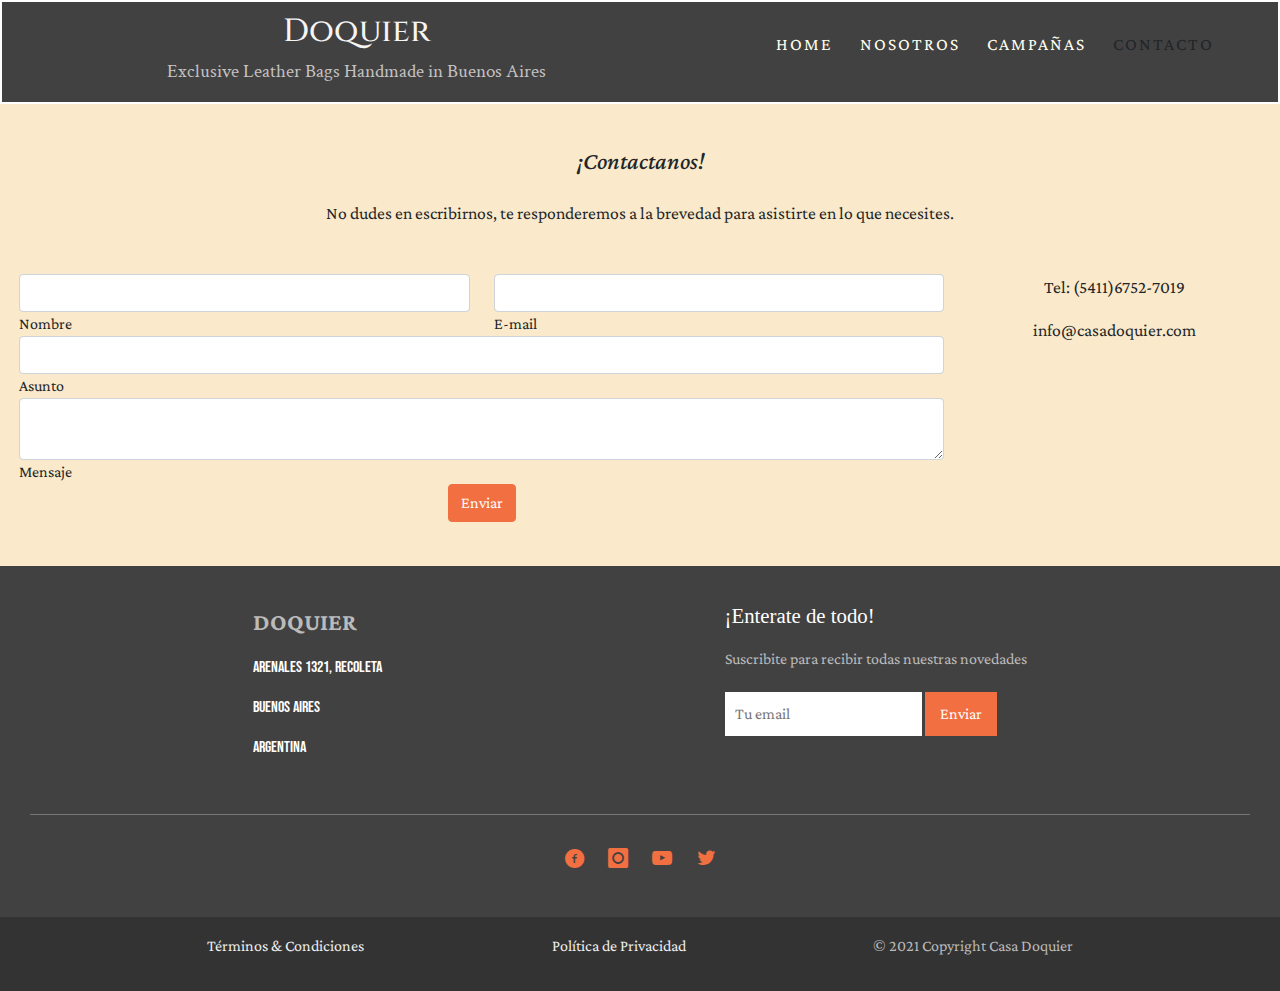
<file: pages/contacto.html>
<!DOCTYPE html>
<html lang="es">
<head>
    <meta charset="UTF-8">
    <meta http-equiv="X-UA-Compatible" content="IE=edge">
    <meta name="viewport" content="width=device-width, initial-scale=1.0">
    <title>Contacto</title>
    <link rel="stylesheet" href="../ext/css/bootstrap.min.css">
    <link rel="stylesheet" href="../css/style.css">
    <link rel="stylesheet" href="../css/stylecontacto.css">
    <link rel="preconnect" href="https://fonts.googleapis.com">
    <link rel="preconnect" href="https://fonts.gstatic.com" crossorigin>
    <link href="https://fonts.googleapis.com/css2?family=Cinzel&display=swap" rel="stylesheet">
    <link href="https://fonts.googleapis.com/css2?family=Crimson+Text:ital@1&display=swap" rel="stylesheet">
    <link href="https://fonts.googleapis.com/css2?family=Crimson+Pro:wght@200&display=swap" rel="stylesheet">
    <link href="https://fonts.googleapis.com/css2?family=Bebas+Neue&family=Crimson+Pro:ital@1&family=Crimson+Text&display=swap" rel="stylesheet">
    <link rel= "stylesheet" href="../img/icons/css/fontello.css">
</head>

<body>
   
    <div class="padreflexbox">

        <header class="headercabecera">

            <div  class="menu">

                <div class="logo">
                    <h1>Doquier</h1>
                    <h2>Exclusive Leather Bags Handmade in Buenos Aires</h2> 
                </div>

                <nav class="navbarranavegadora">
                    <ul>
                    <li><a href="../index.html"> HOME </a></li>
                    <li><a href="../pages/nosotros.html"> NOSOTROS </a></li>
                    <li><a href="../pages/campanas.html"> CAMPAÑAS </a></li>
                    <li><a> CONTACTO </a></li>
                    </ul>
                </nav>

            </div>
        </header>


        <section class="mb-4">

            <h2 class="h1-responsive font-weight-bold text-center my-4">¡Contactanos!</h2>

            <p class="text-center w-responsive mx-auto mb-5">No dudes en escribirnos, te responderemos a la brevedad 
                para asistirte en lo que necesites.</p>

            <div class="row">

                <div class="col-md-9 mb-md-0 mb-5">
                    <form id="contact-form" name="contact-form" action="mail.php" method="POST">

                        <div class="row">

                            <div class="col-md-6">
                                <div class="md-form mb-0">
                                    <input type="text" id="name" name="name" class="form-control">
                                    <label for="name" class="">Nombre</label>
                                </div>
                            </div>
                            

                            <div class="col-md-6">
                                <div class="md-form mb-0">
                                    <input type="text" id="email" name="email" class="form-control">
                                    <label for="email" class="">E-mail</label>
                                </div>
                            </div>

                        </div>

                        <div class="row">
                            <div class="col-md-12">
                                <div class="md-form mb-0">
                                    <input type="text" id="subject" name="subject" class="form-control">
                                    <label for="subject" class="">Asunto</label>
                                </div>
                            </div>
                        </div>

                        <div class="row">

                            <div class="col-md-12">

                                <div class="md-form">
                                    <textarea type="text" id="message" name="message" rows="2" class="form-control md-textarea"></textarea>
                                    <label for="message">Mensaje</label>
                                </div>

                            </div>
                        </div>

                    </form>

                    <div class="text-center text-md-left">
                        <a class="btn btn-primary" onclick="validateForm();">Enviar</a>
                    </div>
                    <div class="status"></div>
                </div>

                <div class="col-md-3 text-center">
                    <ul class="list-unstyled mb-0">

                        <li><i class="fas fa-phone mt-4 fa-2x"></i>
                            <p>Tel: (5411)6752-7019</p>
                        </li>

                        <li><i class="fas fa-envelope mt-4 fa-2x"></i>
                            <p>info@casadoquier.com</p>
                        </li>
                    </ul>
                </div>

            </div>
        </section>
    </div>

        

    <footer>
        
        <section class="footerPrincipal">

            <div class="columnas">
                <p id="doquier">DOQUIER</p>
                <div class="loguito">
                <p>Arenales 1321, Recoleta</p>
                <p>Buenos Aires</p>
                <p>Argentina</p>
                </div>
              </div>
          
        
          <div class="columnas">
            <h2 class="titulo">¡Enterate de todo!</h2>
            <p>Suscribite para recibir todas nuestras novedades</p>
            <form>
              <input type="email" name="email" placeholder="Tu email">
              <input type="submit" value="Enviar">
            </form>
          </div>
        </section>
      
        <!----->
        
        <section class="footerRedes">

          <ul class="listaRedes">
            <li><a href="#"> <i style="color: rgb(241, 111, 64);" class="icon-facebook-circled"></i></a></li>
            <li><a href="#"> <i style="color: rgb(241, 111, 64);" class="icon-instagram-1"></i></a></li>
            <li><a href="#"> <i style="color: rgb(241, 111, 64);" class="icon-youtube-play"></i></a></li>
            <li><a href="#"> <i style="color: rgb(241, 111, 64);" class="icon-twitter"></i></a></li>
          </ul>
          
        </section>
      
        <!---->

        <section class="legales">

          <ul class="legalesLista">
            <li><a href="#">Términos &amp; Condiciones</a></li>
            <li><a href="#">Política de Privacidad</a></li>
            <li>&copy; 2021 Copyright Casa Doquier</li>
          </ul>
          
        </section>
      </footer>



    <script src="../ext/js/bootstrap.min.js"></script>
    <script src="../ext/js/validar.js"></script>
    

</body>
</html>
</file>
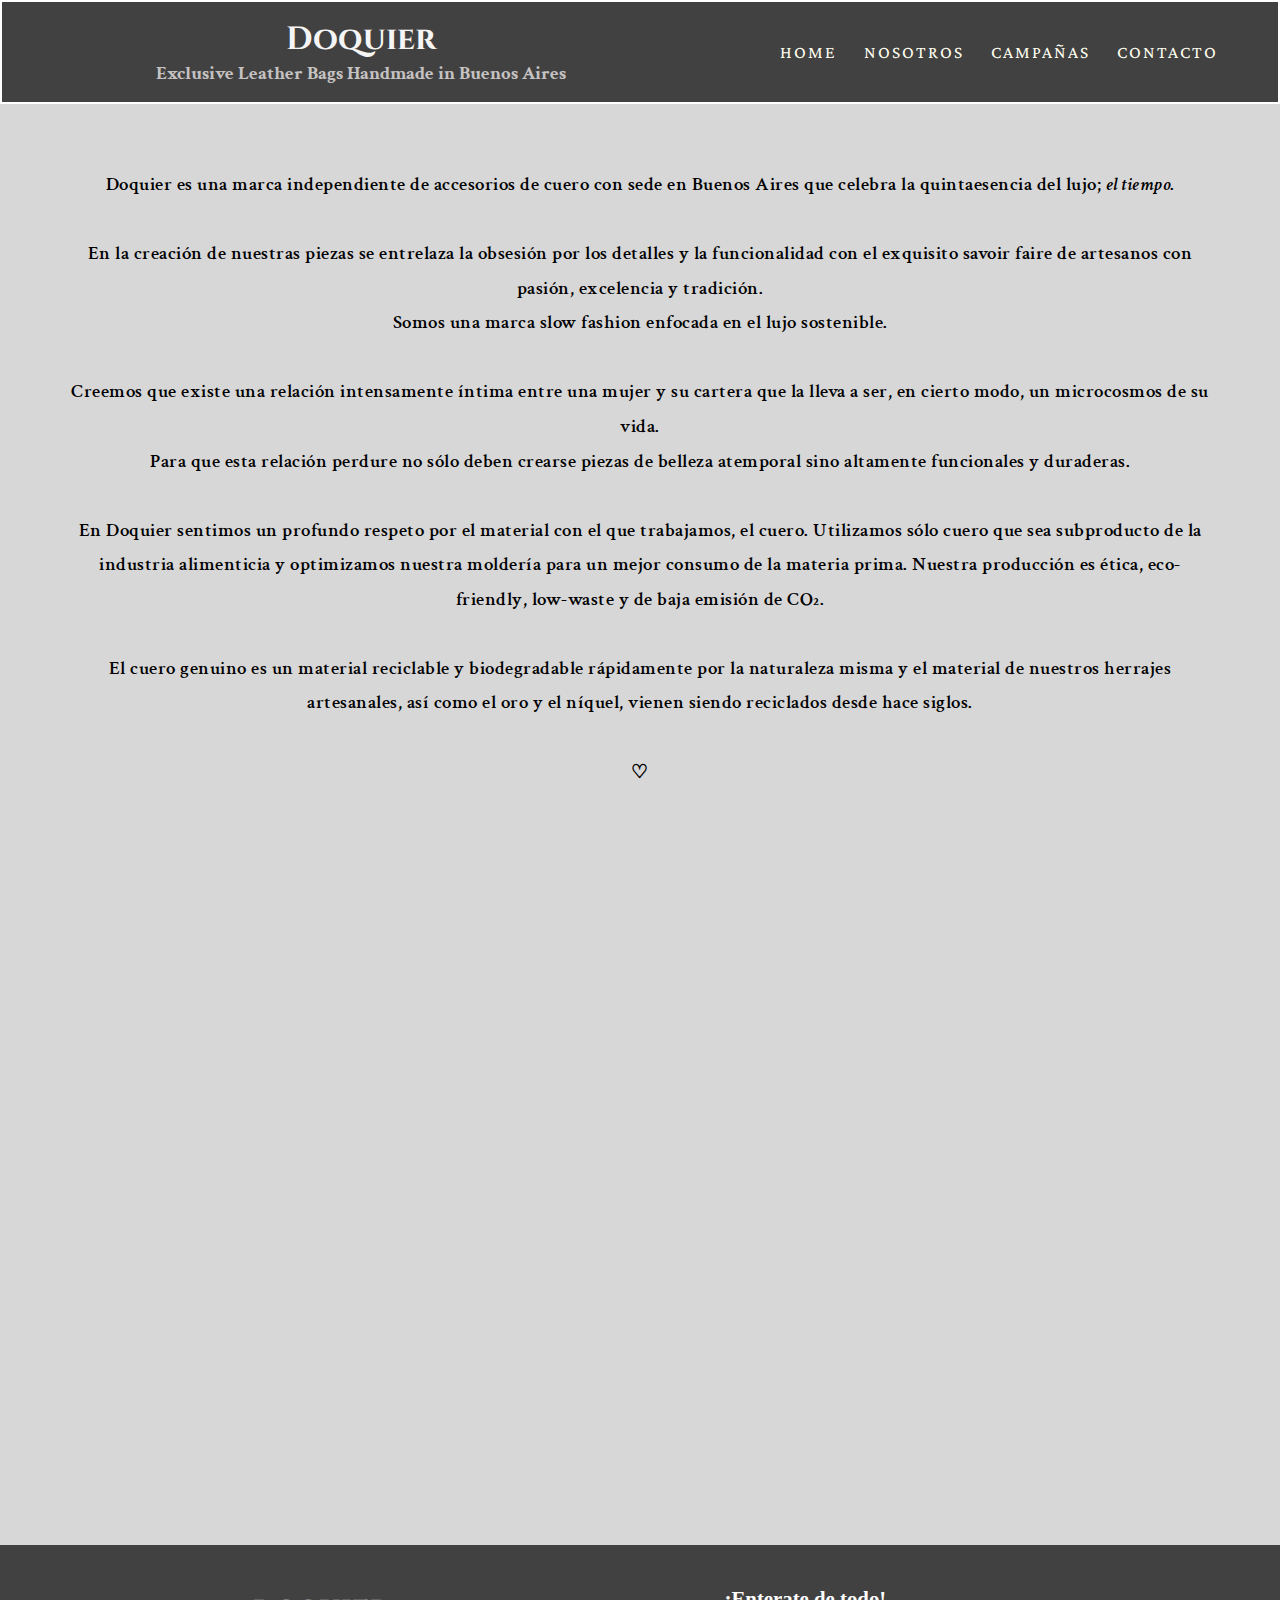
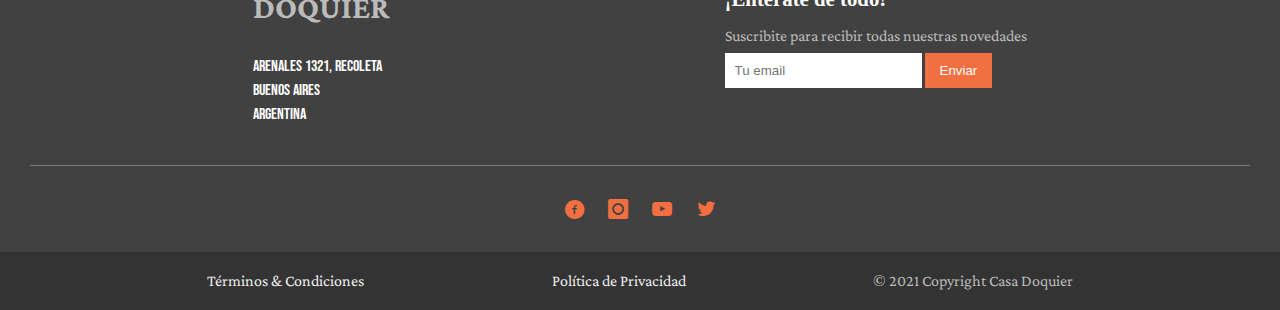
<file: pages/nosotros.html>
<!DOCTYPE html>
<html lang="es">
<head>
    <meta charset="UTF-8">
    <meta http-equiv="X-UA-Compatible" content="IE=edge">
    <meta name="viewport" content="width=device-width, initial-scale=1.0">
    <link rel="stylesheet" href="../css/style.css">
    <link rel="stylesheet" href="../css/stylenosotros.css">
    <title>Nosotros</title>
    <link rel="preconnect" href="https://fonts.googleapis.com">
    <link rel="preconnect" href="https://fonts.gstatic.com" crossorigin>
    <link href="https://fonts.googleapis.com/css2?family=Cinzel&display=swap" rel="stylesheet">
    <link href="https://fonts.googleapis.com/css2?family=Crimson+Text:ital@1&display=swap" rel="stylesheet">
    <link href="https://fonts.googleapis.com/css2?family=Crimson+Pro:wght@200&display=swap" rel="stylesheet">
    <link href="https://fonts.googleapis.com/css2?family=Bebas+Neue&family=Crimson+Pro:ital@1&family=Crimson+Text&display=swap" rel="stylesheet">
    <link rel= "stylesheet" href="../img/icons/css/fontello.css">
</head>



<body>
   
    <div class="padreflexbox">

        <header class="headercabecera">

            <div  class="menu">

                <div class="logo">
                    <h1>Doquier</h1>
                    <h2>Exclusive Leather Bags Handmade in Buenos Aires</h2> 
                </div>

                <nav class="navbarranavegadora">
                  <ul>
                  <li><a href="../index.html"> HOME </a></li>
                  <li><a> NOSOTROS </a></li>
                  <li><a href="../pages/campanas.html"> CAMPAÑAS </a></li>
                  <li><a href="../pages/contacto.html"> CONTACTO </a></li>
                  </ul>
              </nav>

            </div>
        </header>

          <section class="nosotros">
    
                <p>Doquier es una marca independiente de accesorios de cuero con sede en Buenos Aires que celebra la quintaesencia del lujo; <i>el tiempo</i>.</p>
                <br>
                <p>En la creación de nuestras piezas se entrelaza la obsesión por los detalles y la funcionalidad con el exquisito savoir faire de artesanos con pasión, excelencia y tradición.</p>
                <p>Somos una marca slow fashion enfocada en el lujo sostenible.</p>
                <br>
                <p>Creemos que existe una relación intensamente íntima entre una mujer y su cartera que la lleva a ser, en cierto modo, un microcosmos de su vida.</p>
                <p>Para que esta relación perdure no sólo deben crearse piezas de belleza atemporal sino altamente funcionales y duraderas.</p>
                <br>
                <p>En Doquier sentimos un profundo respeto por el material con el que trabajamos, el cuero. Utilizamos sólo cuero que sea subproducto de la industria alimenticia y optimizamos nuestra moldería para un mejor consumo de la materia prima. Nuestra producción es ética, eco-friendly, low-waste y de baja emisión de CO₂.</p>
                <br>
                <p>El cuero genuino es un material reciclable y biodegradable rápidamente por la naturaleza misma y el material de nuestros herrajes artesanales, así como el oro y el níquel, vienen siendo reciclados desde hace siglos.</p>
                <br>
                <p>♡</p>
                <br>

          </section>

          <section class="makingof">

            <div style="padding:56.25% 0 0 0;position:relative;">
              <iframe src="https://player.vimeo.com/video/640169177?h=7bfd1d673f&autoplay=1&title=0&byline=0&portrait=0&loop=1" style="position:absolute;top:0;left:0;width:100%;height:100%;" frameborder="0" allow="autoplay; fullscreen; picture-in-picture" allowfullscreen></iframe>
            </div>
            <script src="https://player.vimeo.com/api/player.js"></script>
          
          </section>
        
        


        <footer>
        
          <section class="footerPrincipal">

            <div class="columnas">
              <h1>DOQUIER</h1>
                <div class="loguito">
                  <br>
                  <p>Arenales 1321, Recoleta</p>
                  <p>Buenos Aires</p>
                  <p>Argentina</p>
                </div>
            </div>
            
          
            <div class="columnas">
              <h2 class="titulo">¡Enterate de todo!</h2>
              <p>Suscribite para recibir todas nuestras novedades</p>
              <form>
                <input type="email" name="email" placeholder="Tu email">
                <input type="submit" value="Enviar">
              </form>
            </div>
          </section>
        
          <!----->
          
          <section class="footerRedes">

            <ul class="listaRedes">
              <li><a href="#"> <i style="color: rgb(241, 111, 64);" class="icon-facebook-circled"></i></a></li>
              <li><a href="#"> <i style="color: rgb(241, 111, 64);" class="icon-instagram-1"></i></a></li>
              <li><a href="#"> <i style="color: rgb(241, 111, 64);" class="icon-youtube-play"></i></a></li>
              <li><a href="#"> <i style="color: rgb(241, 111, 64);" class="icon-twitter"></i></a></li>
            </ul>
            
          </section>
        
          <!---->

          <section class="legales">

            <ul class="legalesLista">
              <li><a href="#">Términos &amp; Condiciones</a></li>
              <li><a href="#">Política de Privacidad</a></li>
              <li>&copy; 2021 Copyright Casa Doquier</li>
            </ul>
            
          </section>
        </footer>


      </div>

</body>
</html>
</file>
<file: css/style.css>
*{
    margin:0;
    padding:0;
    box-sizing: border-box;  
}

body{
    font-family: 'Crimson Pro', serif;
}


.padreflexbox{
display: flex;
flex-flow: column nowrap;
}

.headercabecera{
    display: flex;
    flex-flow: column nowrap;
    padding: 2px;
}
    .menu{
        background-color: rgb(66, 65, 65);
        display: flex;
        flex-flow: row nowrap;
        align-items: center;
        height: 100px;
        justify-content: space-around;
    }

        .logo{
            background-color: rgb(66, 65, 65);
            flex:0.5 1 auto;
            height: auto;
            margin: 1%;
            text-align:center;
        }

        .logo h1{
            font-family: 'Cinzel', serif;
            font-size:2em;
            color:whitesmoke;
         }
        
         .logo h2{
            font-family: 'Crimson Text', serif;
            font-size:1.2em;
            color: rgb(197, 194, 194);
         }

         .navbarranavegadora ul{
            flex:9 1 auto;
            background-color: rgb(66, 65, 65);
            list-style: none;
            display: flex;
            flex-wrap: wrap;
        }

        .navbarranavegadora li a{ 
            color: ivory;
            padding: 8px 12px;
            margin: 1.5px;
            letter-spacing: 2px;
            text-decoration: none;
            transition: all 0.4s linear; /*Transición*/
            border-radius: 5px;
            font-size: 1.1em;
           }

           .navbarranavegadora a:hover{
            background-color:rgb(241, 111, 64);
            color: rgb(66, 65, 65);
            } 

           


.seccion1{
    display: flex;
}

.portada{
flex:2 1 auto;
}

.portada img{
    width: 100%;
    display: block;
}

.seccionaside{
    flex:1 1 auto;
    display: flex;
    flex-flow: row wrap;
    background-color:black;
}

    .botonefecto1{
        flex:1 1 auto;
    }

    .botonefecto2{
        flex:1 1 auto;
    }

    .botonefecto3{
        flex:1 1 auto;
    }

.seccion2{
    background-color: white;
    display: flex;
    flex-direction: column;
    margin-top: 3%;
    text-align: center;
    justify-content: center;
    align-items: center;
    width: 100%;
}



/************FOOTER************/

footer {
        background-color: rgb(66, 65, 65);
        color: #bbb;
        line-height: 1.5;
    }

.footerPrincipal {
    justify-content:space-evenly;
    display: flex;
    flex-wrap: wrap;
}

    .loguito{
        font-family: 'Bebas Neue', cursive;
        color: white;
        font-size: 1em;
    }


.columnas {
    padding: 3%;
    min-width: 20%;
}

.titulo {
    color: #fff;
    font-family: ’Merriweather’, serif;
    font-size: 1.3em;
    padding-bottom: 10px;
}

#newsletter {
    display: flex;
    flex-wrap: wrap;
}
input[type="email"] {
    border: 0;
    padding: 10px;
    margin-top: 5px;
}
input[type="submit"] {
    background-color: rgb(241, 111, 64);
    color: #fff;
    cursor: pointer;
    border: 0;
    padding: 10px 15px;
    margin-top: 5px;
}

/*-----*/


.footerRedes {
    padding: 0 30px 20px;
}

ul {
    list-style: none;
    padding-left: 0;
}

.listaRedes {
    display: flex;
    justify-content: center;
    border-top: 1px #777 solid;
    padding-top: 20px;
}
.listaRedes li {
    margin: 8px;
    font-size: 20px;
}

/*------*/

.legales {
    padding: 15px 30px;
    background-color: #333;
}
.legalesLista {
    width: 100%;
    display: flex;
    flex-wrap: wrap;
    justify-content: space-evenly;
}
.legalesLista li {
    margin: 2px 10px;
}

/*------*/

.legalesLista a {
    text-decoration: none;
    color: #eee;
}

.legalesLista a:hover {
    text-decoration: underline;
}



/*--------------------------------------------------------------------------*/

    @media all and (max-width: 860px){
        .seccion1{
            flex-direction: column;
        }

        .menu{
            flex-direction: column;
            height: auto;
        }

        .navbarranavegadora ul{
            margin-top: 5px;
            margin-bottom: 12px;
        }

        .seccionaside{
            justify-content: space-around;
        }
        
        #mintaka img{
            width: 70%;
        }

        #vega img{
            width: 70%;
        }

        #lyra img{
            width: 70%;
        }

    }

    @media all and (max-width: 480px){

        .navbarranavegadora ul{
            justify-content:space-evenly;
        }

        .navbarranavegadora li{
            margin-top: 1%;
          }

          #mintaka img{
            width: 50%;
        }

        #vega img{
            width: 50%;
        }

        #lyra img{
            width: 50%;
        }
    }
</file>
<file: css/stylecontacto.css>
*{
    margin:0;
    padding:0;
    box-sizing: border-box;  
}

body{
    background-color:rgb(250, 233, 202);
}

#doquier{
    font-size: 24px;
    font-weight: bold;
}

.mb-4{
    padding: 1.5%;
}

.text-center{
    font-size: 1.1em;
}

.h1-responsive{
    font-size: 1.5em;
    font-style: italic;
}

.headercabecera{
    background-color: white;
}
</file>
<file: img/icons/css/fontello.css>
@font-face {
  font-family: 'fontello';
  src: url('../font/fontello.eot?5009038');
  src: url('../font/fontello.eot?5009038#iefix') format('embedded-opentype'),
       url('../font/fontello.woff2?5009038') format('woff2'),
       url('../font/fontello.woff?5009038') format('woff'),
       url('../font/fontello.ttf?5009038') format('truetype'),
       url('../font/fontello.svg?5009038#fontello') format('svg');
  font-weight: normal;
  font-style: normal;
}
/* Chrome hack: SVG is rendered more smooth in Windozze. 100% magic, uncomment if you need it. */
/* Note, that will break hinting! In other OS-es font will be not as sharp as it could be */
/*
@media screen and (-webkit-min-device-pixel-ratio:0) {
  @font-face {
    font-family: 'fontello';
    src: url('../font/fontello.svg?5009038#fontello') format('svg');
  }
}
*/
[class^="icon-"]:before, [class*=" icon-"]:before {
  font-family: "fontello";
  font-style: normal;
  font-weight: normal;
  speak: never;

  display: inline-block;
  text-decoration: inherit;
  width: 1em;
  margin-right: .2em;
  text-align: center;
  /* opacity: .8; */

  /* For safety - reset parent styles, that can break glyph codes*/
  font-variant: normal;
  text-transform: none;

  /* fix buttons height, for twitter bootstrap */
  line-height: 1em;

  /* Animation center compensation - margins should be symmetric */
  /* remove if not needed */
  margin-left: .2em;

  /* you can be more comfortable with increased icons size */
  /* font-size: 120%; */

  /* Font smoothing. That was taken from TWBS */
  -webkit-font-smoothing: antialiased;
  -moz-osx-font-smoothing: grayscale;

  /* Uncomment for 3D effect */
  /* text-shadow: 1px 1px 1px rgba(127, 127, 127, 0.3); */
}

.icon-instagram-1:before { content: '\e800'; } /* '' */
.icon-twitter:before { content: '\f099'; } /* '' */
.icon-youtube-play:before { content: '\f16a'; } /* '' */
.icon-facebook-circled:before { content: '\f30d'; } /* '' */
</file>
<file: css/stylenosotros.css>
body{
        background-color:rgb(216, 215, 215);
        margin:0px;
        padding:0px;
        border:0px;
}

.nosotros{
    font-size: 1.2em;
    font-weight: 600;
    text-align:center;
    line-height: 1.8em;
    height:600px;
    margin: 5% 5% 0% 5%;
    font-family: 'Crimson Text', serif;
    letter-spacing: 0.5px;
    height: auto;
}

.headercabecera{
    background-color: white;
}
</file>
